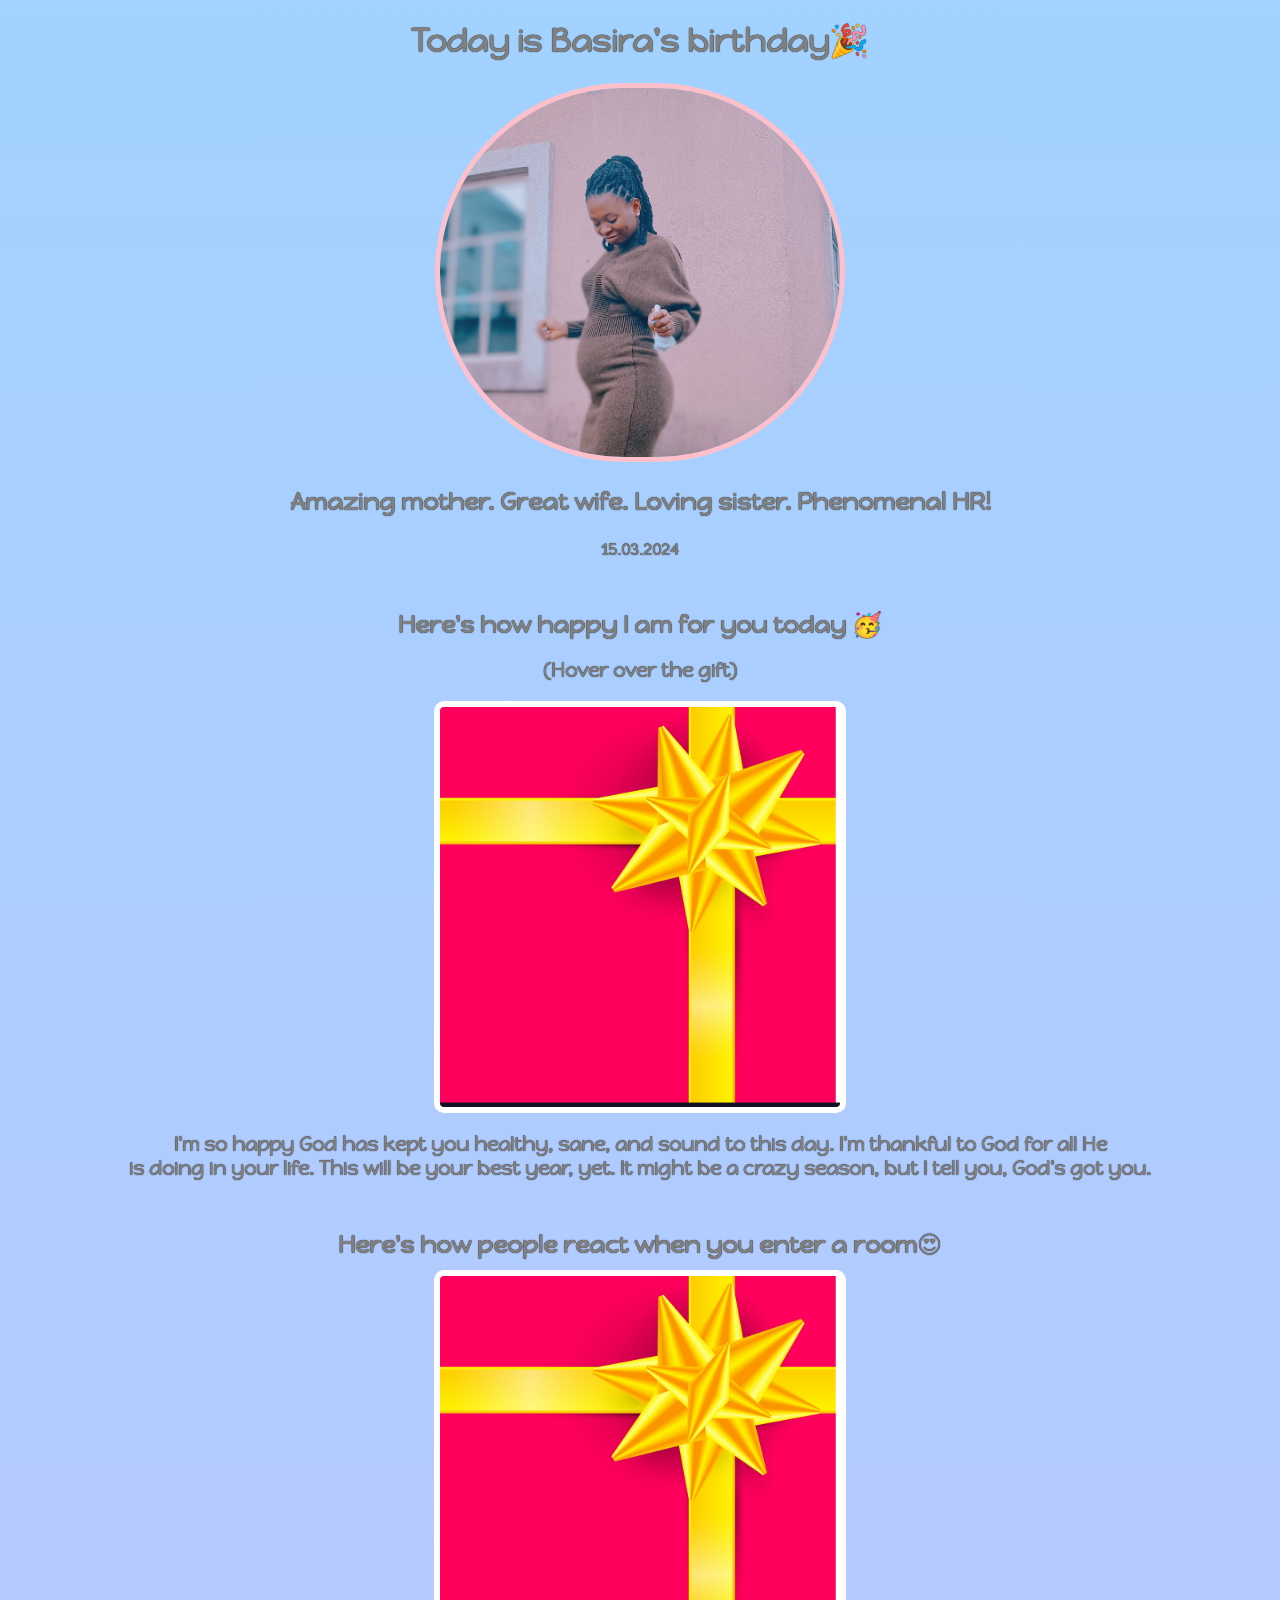
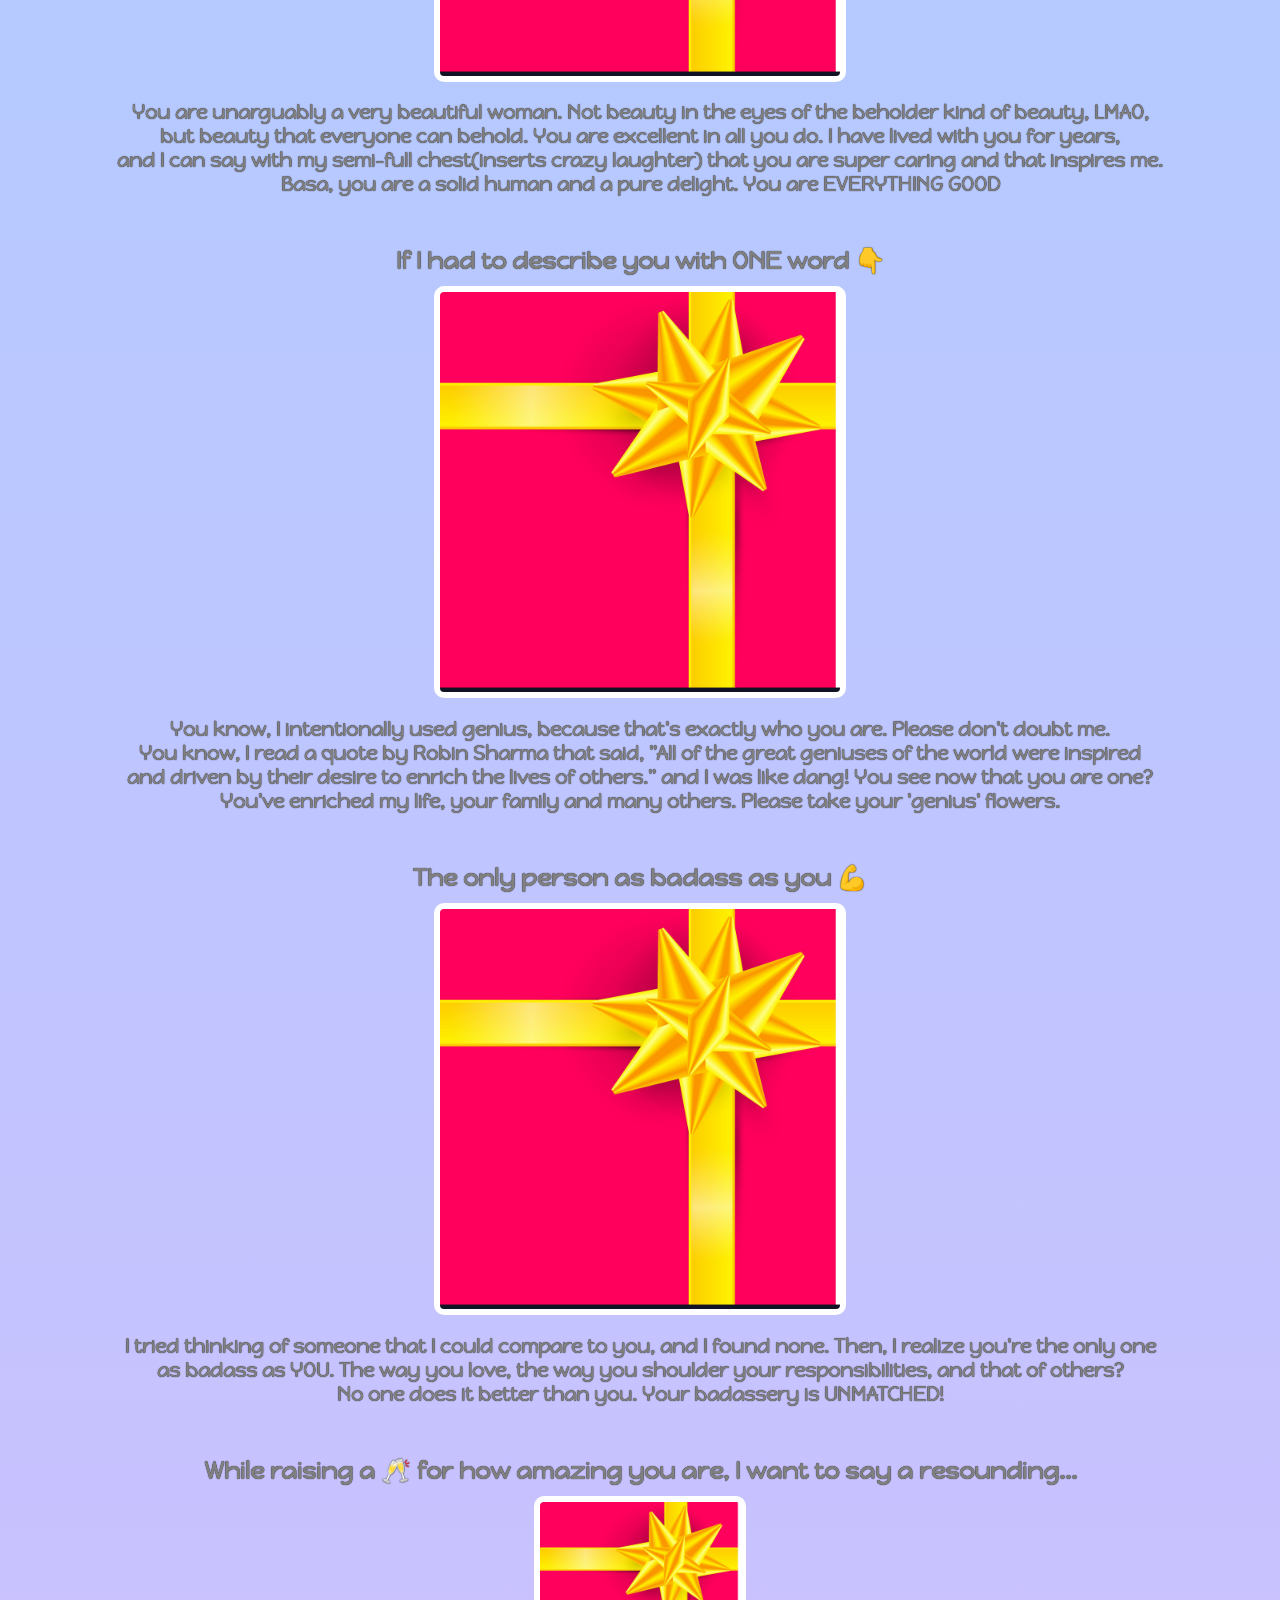
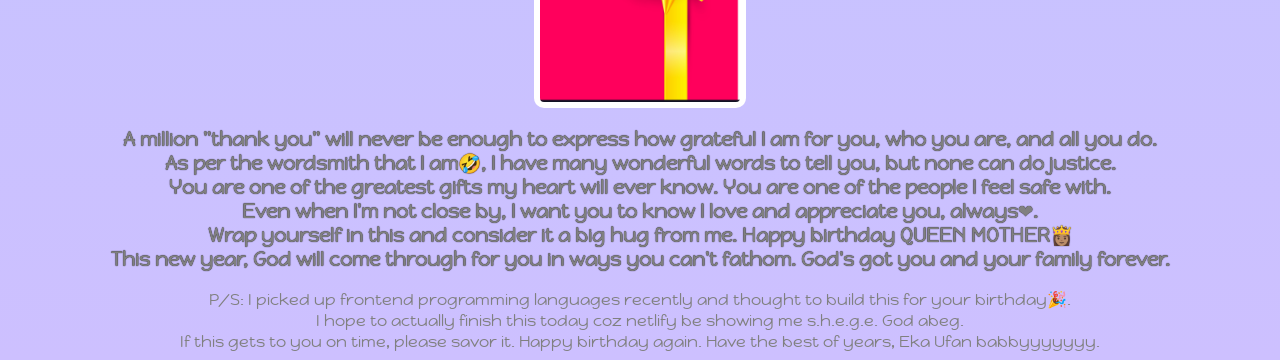
<file: index.html>
<!DOCTYPE html>
<html lang="en">
<head>
    <link rel="stylesheet" href="bdaysite.css"> 
    <link rel="preconnect" href="https://fonts.googleapis.com">
<link rel="preconnect" href="https://fonts.gstatic.com" crossorigin>
<link href="https://fonts.googleapis.com/css2?family=Happy+Monkey&display=swap" rel="stylesheet">
    <meta charset="UTF-8">
    <meta name="viewport" content="width=device-width, initial-scale=1.0">
    <title>Basa's birthday site</title>
</head>
<body>
  <div id="header"> 
    <h1>Today is Basira's birthday🎉</h1>
    <img src="basira.jpg" alt="a picture of my fave cousin, while she was pregnant and giddy"
    id="image-holder">
    <h2>Amazing mother. Great wife. Loving sister. Phenomenal HR!</h3>
    <h4>15.03.2024</h4> 
</div>


    <div class="giftsection"> 
        <h2 class="gift-title">Here's how happy I am for you today 🥳</h2>
        <h3 class="gift-notes">(Hover over the gift)</h3> 
        <div class="gift-image" id="gift-image-happy"></div> 
        <h3>I'm so happy God has kept you healthy, sane, and sound to this day. I'm thankful to God for all He
            <br>is doing in your life. This will be your best year, yet. It might be a crazy season, but I tell you, God's got you. 
        </h3>
    </div>


     <div class="giftsection">
        <h2 class="gift-title">Here's how people react when you enter a room😍</h2> 
        <div class="gift-image" id="gift-image-hot"></div> 
        <h3>You are unarguably a very beautiful woman. Not beauty in the eyes of the beholder kind of beauty, LMAO,<br>
             but beauty that everyone can behold. You are excellent in all you do. I have lived with you for years,<br>
            and I can say with my semi-full chest(inserts crazy laughter) that you are super caring and that inspires me.
        <br> Basa, you are a solid human and a pure delight. You are EVERYTHING GOOD</h3>  
    </div>


    <div class="giftsection">
        <h2 class="gift-title">If I had to describe you with ONE word 👇</h2>
        <div class="gift-image" id="gift-image-genius"></div>  
        <h3>You know, I intentionally used genius, because that's exactly who you are. Please don't doubt me. 
            <br>You know, I read a quote by Robin Sharma that said, "All of the great geniuses of the world were inspired
            <br> and driven by their desire to enrich the lives of others." and I was like dang! You see now that you are one?
            <br> You've enriched my life, your family and many others. Please take your 'genius' flowers. 
        </h3>
    </div> 


    <div class="giftsection">
        <h2 class="gift-title">The only person as badass as you 💪</h2>
        <div class="gift-image" id="gift-image-badass"></div>
        <h3>I tried thinking of someone that I could compare to you, and I found none. Then, I realize you're the only one <br>
        as badass as YOU. The way you love, the way you shoulder your responsibilities, and that of others? <br>
        No one does it better than you. Your badassery is UNMATCHED!</h3> 
    </div> 

    <div class="giftsection">
        <h2 class="gift-title">While raising a 🥂 for how amazing you are, I want to say a resounding...</h2>
        <div class="gift-image" id="gift-image-thanks"></div>
        <h3>A million "thank you" will never be enough to express how grateful I am for you, who you are, and all you do.
            <br>As per the wordsmith that I am🤣, I have many wonderful words to tell you, but none can do justice. 
            <br>You are one of the greatest gifts my heart will ever know. You are one of the people I feel safe with.
            <br>Even when I'm not close by, I want you to know I love and appreciate you, always❤. 
            <br>Wrap yourself in this and consider it a big hug from me. Happy birthday QUEEN MOTHER👸🏽
            <br>This new year, God will come through for you in ways you can't fathom. God's got you and your family forever. 
        </h3>

    </div>

    <div>
        P/S: I picked up frontend programming languages recently and thought to build this for your birthday🎉. 
        <br>I hope to actually finish this today coz netlify be showing me s.h.e.g.e. God abeg.
        <br>If this gets to you on time, please savor it. Happy birthday again. Have the best of years, Eka Ufan babbyyyyyyy.
        <!-- <p id="footer">Want to create your own Birthday GIFt site? Take <br><a href="https://scrimba.com/learn/htmlandcss" target="_blank">this HTML & CSS course.</a></p> -->
    </div>


    


    
</body>
</html>
</file>
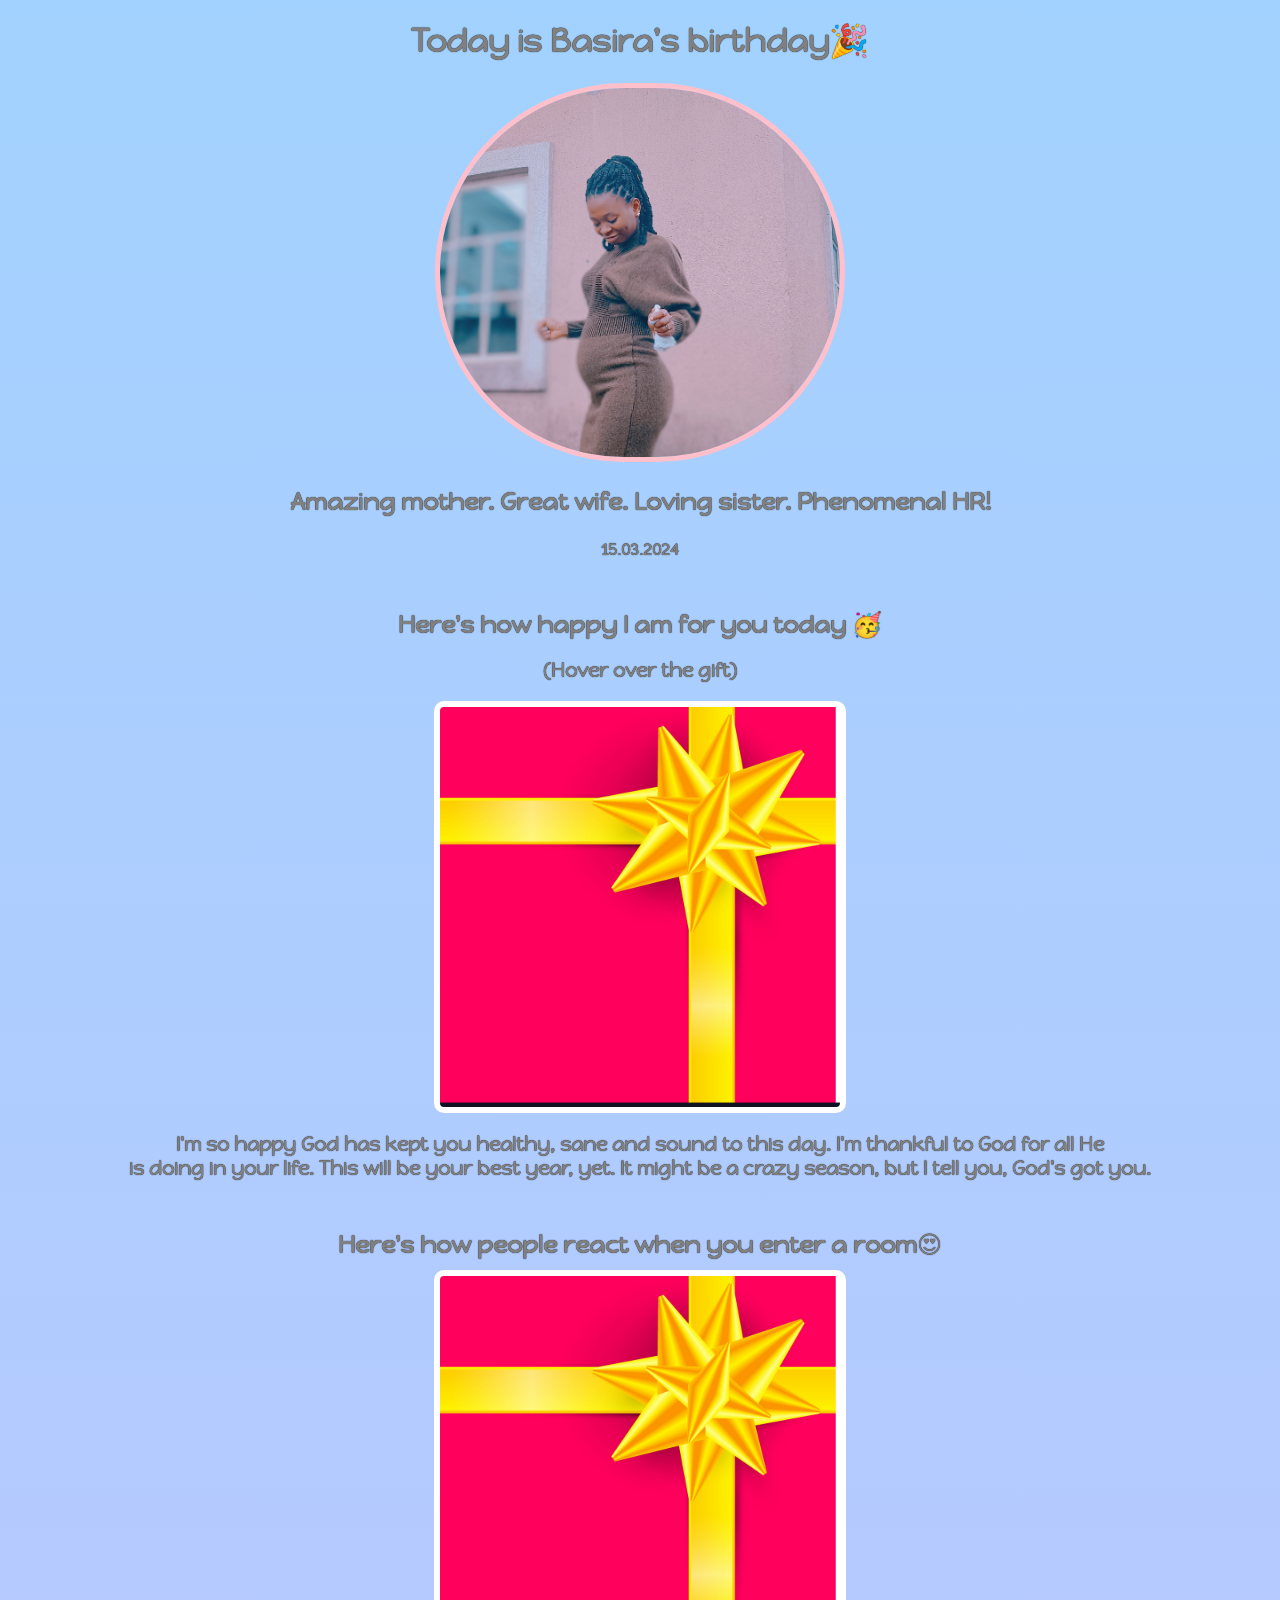
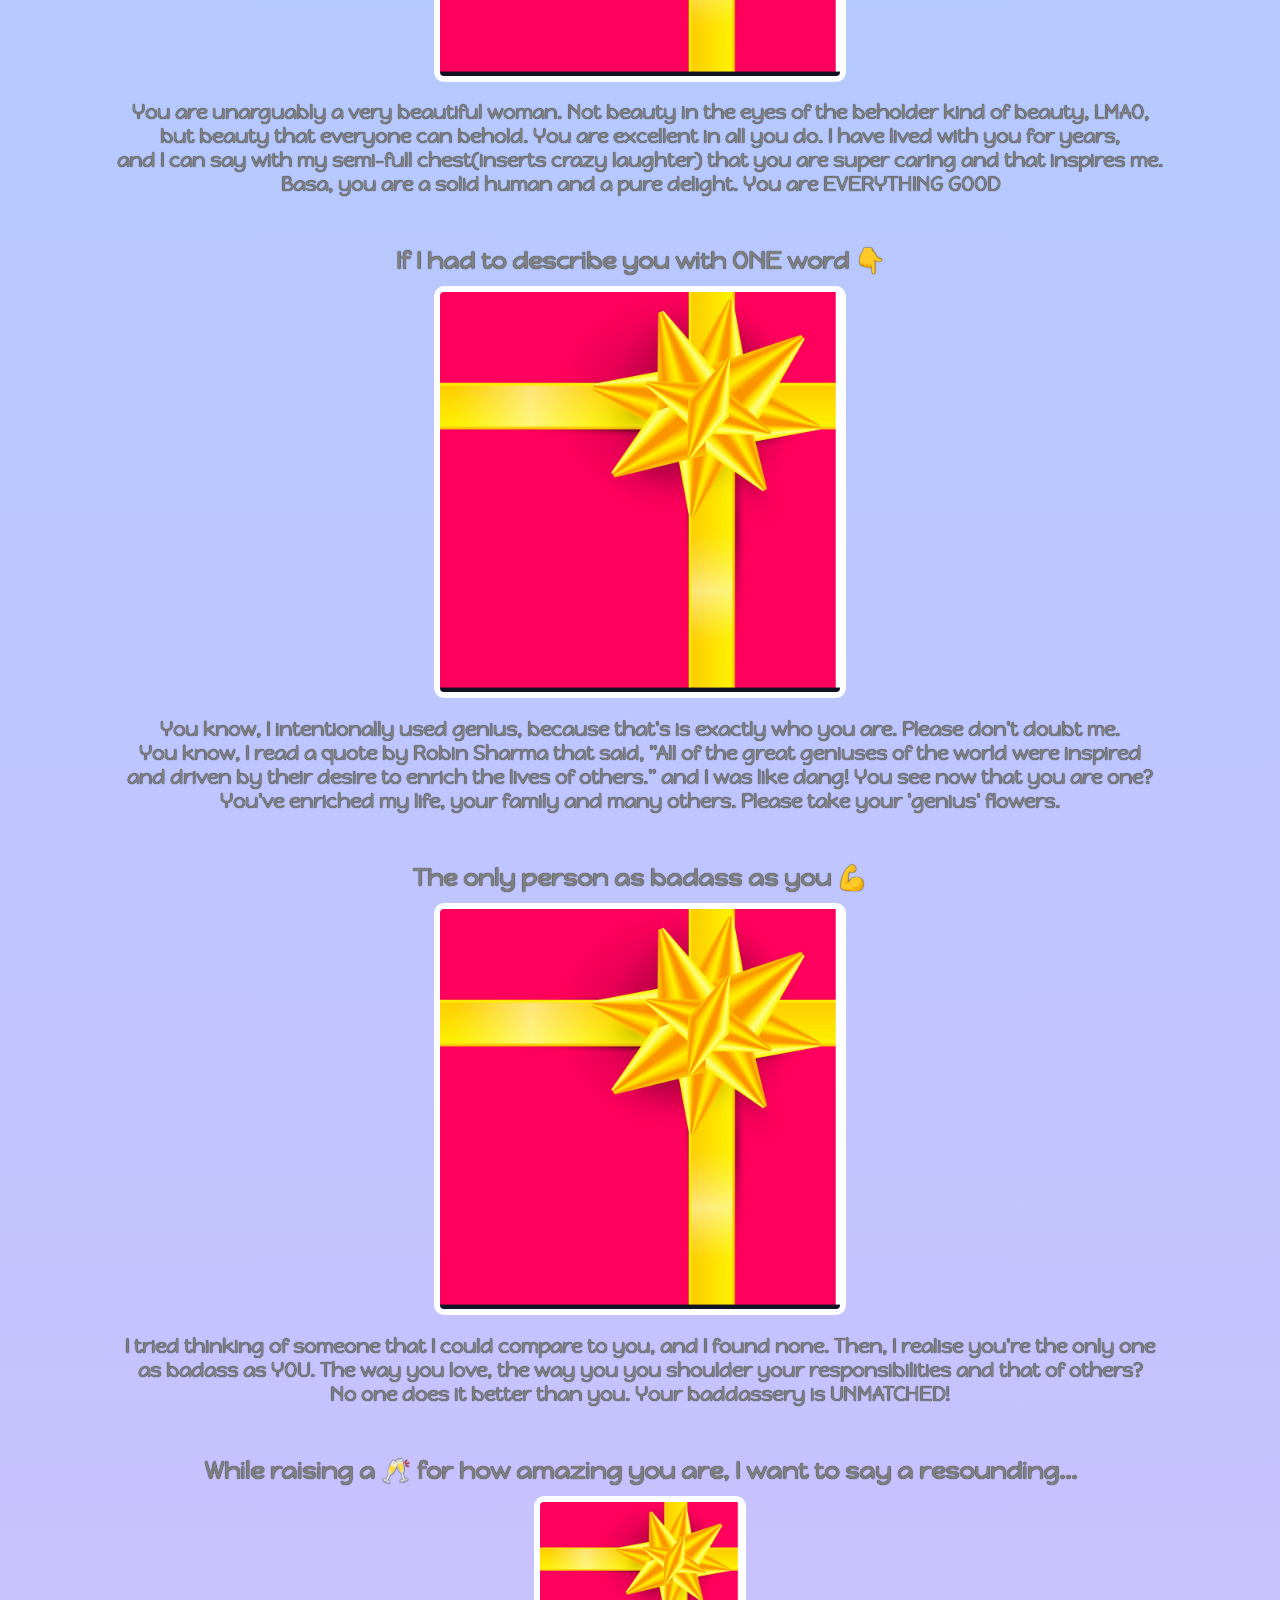
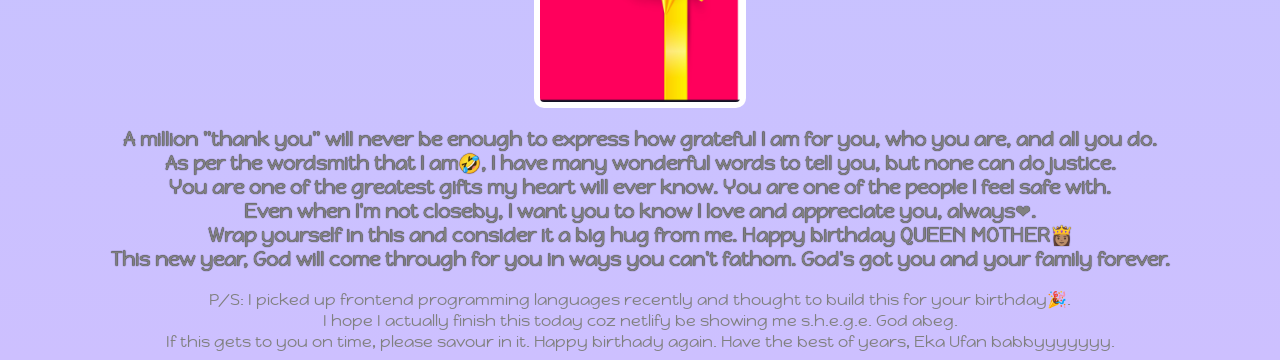
<file: bdaysite.html>
<!DOCTYPE html>
<html lang="en">
<head>
    <link rel="stylesheet" href="bdaysite.css"> 
    <link rel="preconnect" href="https://fonts.googleapis.com">
<link rel="preconnect" href="https://fonts.gstatic.com" crossorigin>
<link href="https://fonts.googleapis.com/css2?family=Happy+Monkey&display=swap" rel="stylesheet">
    <meta charset="UTF-8">
    <meta name="viewport" content="width=device-width, initial-scale=1.0">
    <title>Basa's birthday site</title>
</head>
<body>
  <div id="header"> 
    <h1>Today is Basira's birthday🎉</h1>
    <img src="basira.jpg" alt="a picture of my fave cousin, while she was pregnant and giddy"
    id="image-holder">
    <h2>Amazing mother. Great wife. Loving sister. Phenomenal HR!</h3>
    <h4>15.03.2024</h4> 
</div>


    <div class="giftsection"> 
        <h2 class="gift-title">Here's how happy I am for you today 🥳</h2>
        <h3 class="gift-notes">(Hover over the gift)</h3> 
        <div class="gift-image" id="gift-image-happy"></div> 
        <h3>I'm so happy God has kept you healthy, sane and sound to this day. I'm thankful to God for all He
            <br>is doing in your life. This will be your best year, yet. It might be a crazy season, but I tell you, God's got you. 
        </h3>
    </div>


     <div class="giftsection">
        <h2 class="gift-title">Here's how people react when you enter a room😍</h2> 
        <div class="gift-image" id="gift-image-hot"></div> 
        <h3>You are unarguably a very beautiful woman. Not beauty in the eyes of the beholder kind of beauty, LMAO,<br>
             but beauty that everyone can behold. You are excellent in all you do. I have lived with you for years,<br>
            and I can say with my semi-full chest(inserts crazy laughter) that you are super caring and that inspires me.
        <br> Basa, you are a solid human and a pure delight. You are EVERYTHING GOOD</h3>  
    </div>


    <div class="giftsection">
        <h2 class="gift-title">If I had to describe you with ONE word 👇</h2>
        <div class="gift-image" id="gift-image-genius"></div>  
        <h3>You know, I intentionally used genius, because that's is exactly who you are. Please don't doubt me. 
            <br>You know, I read a quote by Robin Sharma that said, "All of the great geniuses of the world were inspired
            <br> and driven by their desire to enrich the lives of others." and I was like dang! You see now that you are one?
            <br> You've enriched my life, your family and many others. Please take your 'genius' flowers. 
        </h3>
    </div> 


    <div class="giftsection">
        <h2 class="gift-title">The only person as badass as you 💪</h2>
        <div class="gift-image" id="gift-image-badass"></div>
        <h3>I tried thinking of someone that I could compare to you, and I found none. Then, I realise you're the only one <br>
        as badass as YOU. The way you love, the way you you shoulder your responsibilities and that of others? <br>
        No one does it better than you. Your baddassery is UNMATCHED!</h3> 
    </div> 

    <div class="giftsection">
        <h2 class="gift-title">While raising a 🥂 for how amazing you are, I want to say a resounding...</h2>
        <div class="gift-image" id="gift-image-thanks"></div>
        <h3>A million "thank you" will never be enough to express how grateful I am for you, who you are, and all you do.
            <br>As per the wordsmith that I am🤣, I have many wonderful words to tell you, but none can do justice. 
            <br>You are one of the greatest gifts my heart will ever know. You are one of the people I feel safe with.
            <br>Even when I'm not closeby, I want you to know I love and appreciate you, always❤. 
            <br>Wrap yourself in this and consider it a big hug from me. Happy birthday QUEEN MOTHER👸🏽
            <br>This new year, God will come through for you in ways you can't fathom. God's got you and your family forever. 
        </h3>

    </div>

    <div>
        P/S: I picked up frontend programming languages recently and thought to build this for your birthday🎉. 
        <br>I hope I actually finish this today coz netlify be showing me s.h.e.g.e. God abeg.
        <br>If this gets to you on time, please savour in it. Happy birthady again. Have the best of years, Eka Ufan babbyyyyyyy.
        <!-- <p id="footer">Want to create your own Birthday GIFt site? Take <br><a href="https://scrimba.com/learn/htmlandcss" target="_blank">this HTML & CSS course.</a></p> -->
    </div>


    


    
</body>
</html>
</file>
<file: bdaysite.css>
body{
    /* display: block;
    width: 100px;
    margin-left: auto;
    margin-right: auto; */
    text-align: center;
    font-family: "Happy Monkey", system-ui;
  font-weight: 400;
  font-style: normal;
  /* background: rgb(0, 157, 255); */
  background: linear-gradient(#a2d2ff, rgb(205, 192, 255));
  /* color: rgb(255, 230, 192); */
  color:grey; 


}

#image-holder{
width: 400px;
border-radius: 200px;
border: 5px solid pink;
}

h1, h2, h3, h4, p{ 
    text-shadow: 0px 0px 1px black;
}

.gift-image{
  margin: 0 auto;
  width: 400px;
  height: 400px;
  border: 6px solid white;
  border-radius: 10px; 
  background-image: url(bdaybox.jpg);
  background-size: cover; 
}

.giftsection{
  margin-top: 50px;
}

.gift-title{
  margin-bottom: 10px;
}

.gift-note{
margin-top: 0;
}

#gift-image-happy:hover{
  background-image: url(happygif.gif);   
}


#gift-image-hot:hover{
  background-image: url(mythoughts.gif);
}

#gift-image-genius:hover{
  background-image: url(genius.gif);
}

#gift-image-badass:hover{
  background-image: url(Youwoman.webp);
  align-items: center;
}

#gift-image-thanks{
  height: 200px; 
  width: 200px;
}

#gift-image-thanks:hover{
  background-image: url(thankyou.webp);
}

#footer{
width: 400px;
margin: 40px auto 20px;
font-style: italic;
}

a{
  color: white;
}
</file>
